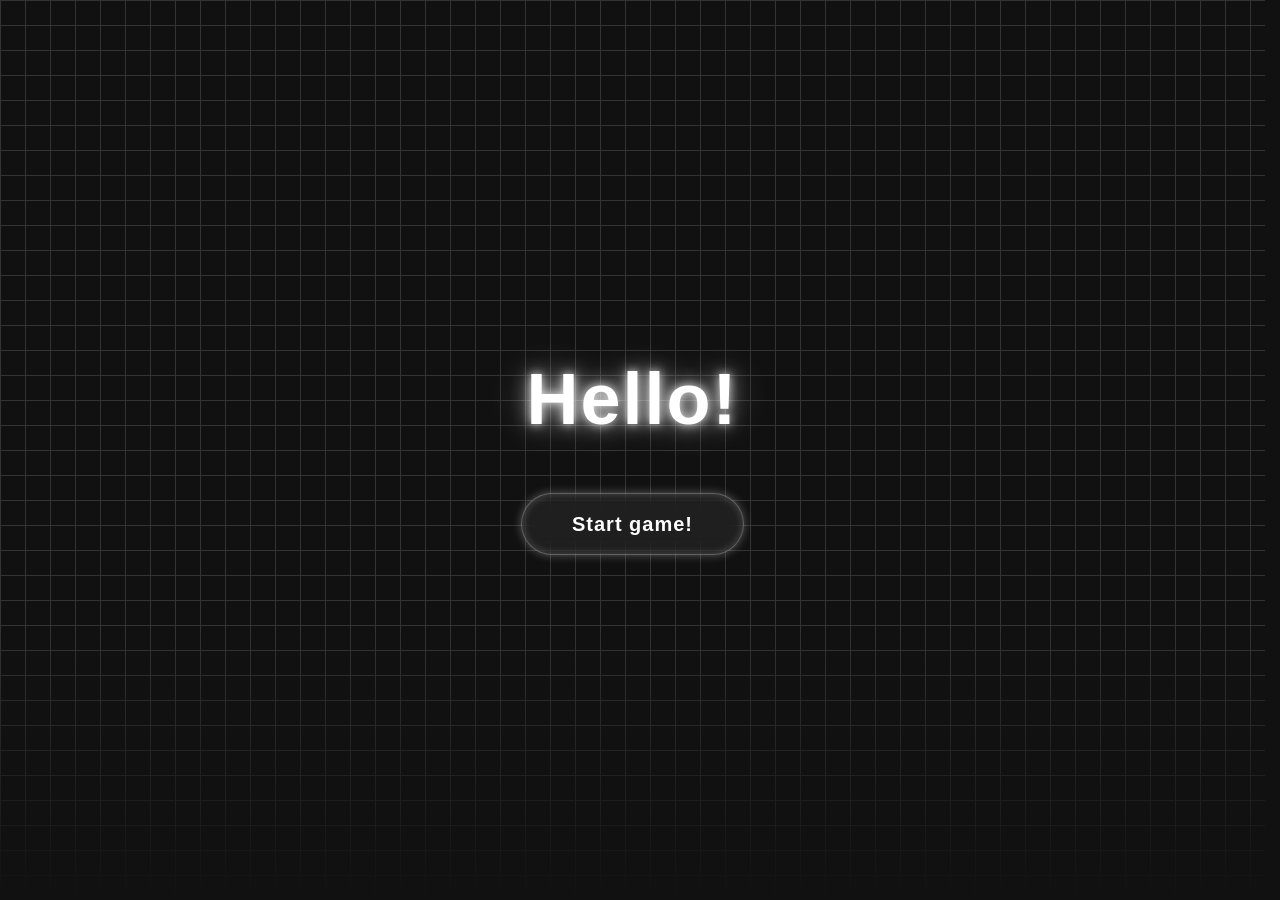
<file: index.html>
<!doctype html>
<html lang="en">
  <head>
    <meta charset="UTF-8" />
    <meta name="viewport" content="width=device-width, initial-scale=1.0" />
    <title>Main page</title>
    <link rel="stylesheet" href="./styles/styles.css" />
  </head>
  <body>
    <div class="fading">
      <div id="placeholder">
        <div id="app">
          <div id="hero"></div>
        </div>
      </div>

      <div class="container">
        <div class="start-content">
          <h1>Hello!</h1>
          <a href="./pages/game.html" id="#btn-start">Start game!</a>
        </div>
      </div>
    </div>
    <script src="./scripts/script.js" type="module"></script>
  </body>
</html>
</file>
<file: styles/styles.css>
@import 'normilize.css';
@import 'game.css';

/* fonts */
@font-face {
  font-family: 'OpenSans';
  src: '../fonts/OpenSans-Regular.woff2';
  font-weight: 400;
  font-style: normal;
  font-display: swap;
}

@font-face {
  font-family: 'OpenSans';
  src: '../fonts/OpenSans-Bold.woff2';
  font-weight: 700;
  font-style: normal;
  font-display: swap;
}

body {
  font-family: 'OpenSans', sans-serif;

  margin: 0;
  padding: 0;
  box-sizing: border-box;
  height: 100dvh;

  --gap-size: 25px;
  --line-thickness: 1px;

  --background-color: #111;
  --line-color: #333;

  background-color: var(--background-color);
  background-image:
    repeating-linear-gradient(
      var(--line-color) 0 var(--line-thickness),
      transparent var(--line-thickness) var(--gap-size)
    ),
    repeating-linear-gradient(
      90deg,
      var(--line-color) 0 var(--line-thickness),
      transparent var(--line-thickness) var(--gap-size)
    );
  background-size:
    100% var(--gap-size),
    var(--gap-size) 100%;
  animation: scroll 3s linear infinite;
}

.fading {
  content: '';
  position: absolute;
  inset: 0;
  background-image: linear-gradient(
    to top,
    var(--background-color),
    transparent 30%
  );
}

@keyframes scroll {
  0% {
    background-position:
      0 0,
      0 0;
  }
  100% {
    background-position:
      0 var(--gap-size),
      0 0;
  }
}

* {
  padding: 0;
  margin: 0;
  list-style: none;
  text-decoration: none;
  box-sizing: border-box;
  outline: none;
}

.container {
  max-width: 1620;
  padding: 0 20px;
  align-items: center;
  margin: 0 auto;
}

.start-content {
  display: flex;
  justify-content: center;
  align-items: center;
  flex-direction: column;
  height: 100vh;
  text-align: center;
}

.start-content h1 {
  font-size: 72px;
  margin-bottom: 40px;
  color: white;

  letter-spacing: 2px;

  text-shadow:
    0 0 10px rgba(255, 255, 255, 0.8),
    0 0 20px rgba(255, 255, 255, 0.6),
    0 0 40px rgba(255, 255, 255, 0.4);

  animation: titleFade 1.2s ease;
}

@keyframes titleFade {
  from {
    opacity: 0;
    transform: translateY(-30px);
  }
  to {
    opacity: 1;
    transform: translateY(0);
  }
}

.start-content a {
  padding: 15px 50px;
  border-radius: 50px;

  font-size: 20px;
  font-weight: 700;
  letter-spacing: 1px;

  color: white;
  text-decoration: none;

  background: rgba(255, 255, 255, 0.05);
  border: 1px solid rgba(255, 255, 255, 0.3);

  backdrop-filter: blur(10px);

  box-shadow:
    0 0 10px rgba(255, 255, 255, 0.3),
    inset 0 0 10px rgba(255, 255, 255, 0.2);

  transition: all 0.25s ease;
}

.start-content a {
  animation: btnPulse 2s infinite alternate;
}

@keyframes btnPulse {
  from {
    box-shadow:
      0 0 10px rgba(255, 255, 255, 0.3),
      inset 0 0 10px rgba(255, 255, 255, 0.2);
  }
  to {
    box-shadow:
      0 0 20px rgba(255, 255, 255, 0.6),
      inset 0 0 20px rgba(255, 255, 255, 0.4);
  }
}

.start-content a:hover {
  transform: scale(1.15);

  background: white;
  color: black;

  box-shadow:
    0 0 20px white,
    0 0 40px white,
    0 0 80px rgba(255, 255, 255, 0.8);
}
</file>
